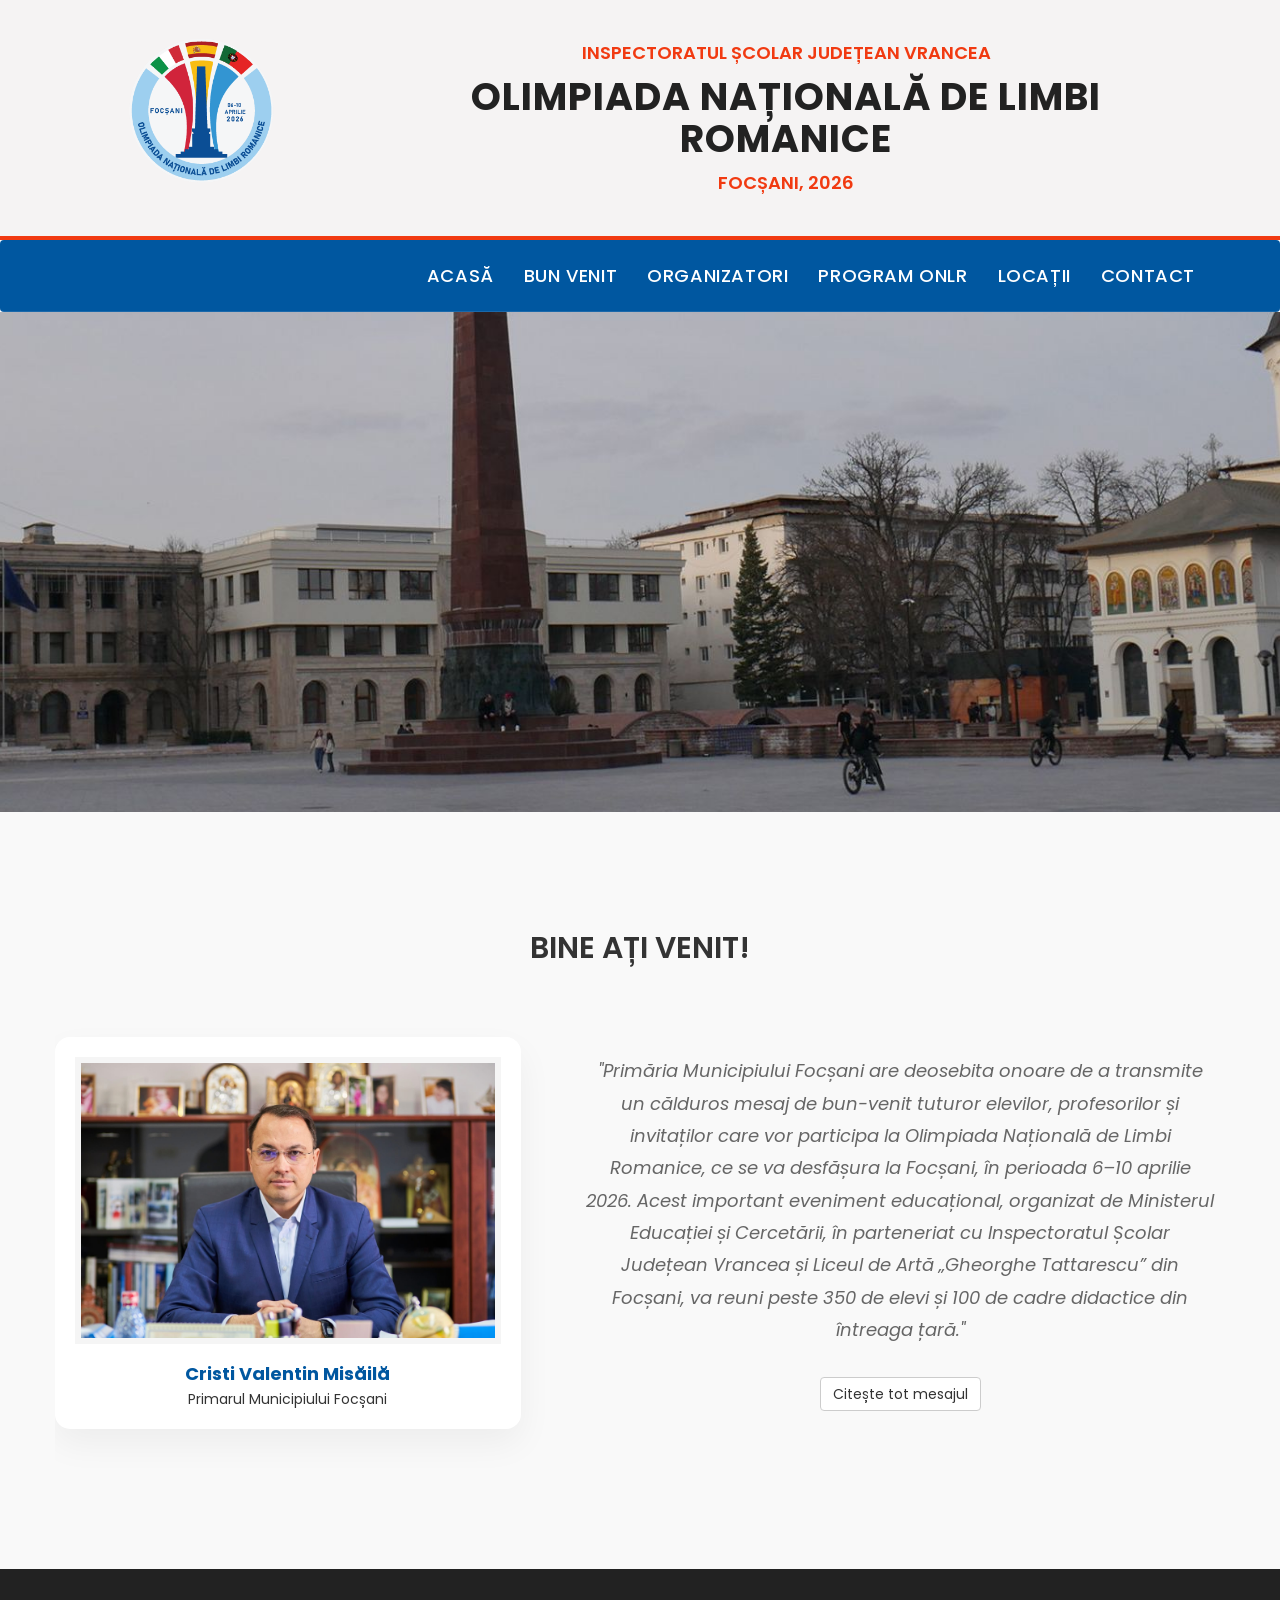
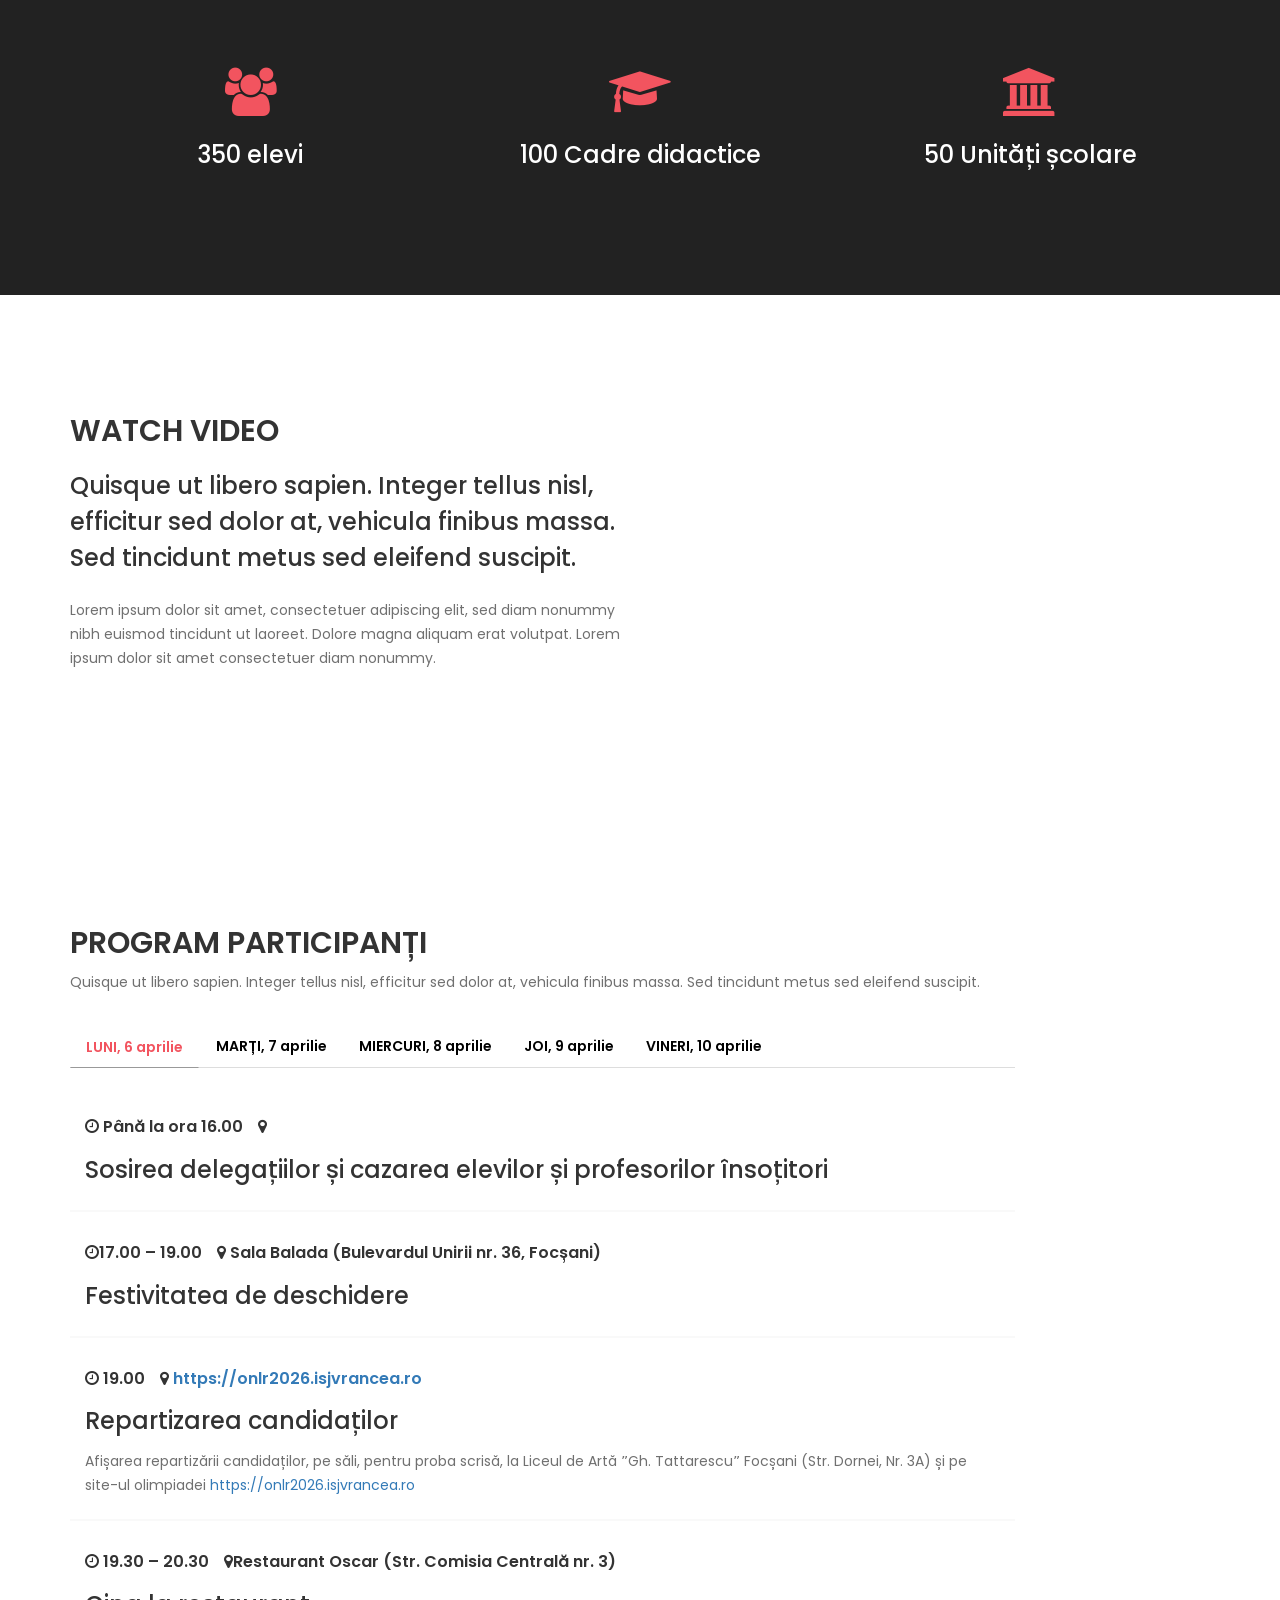
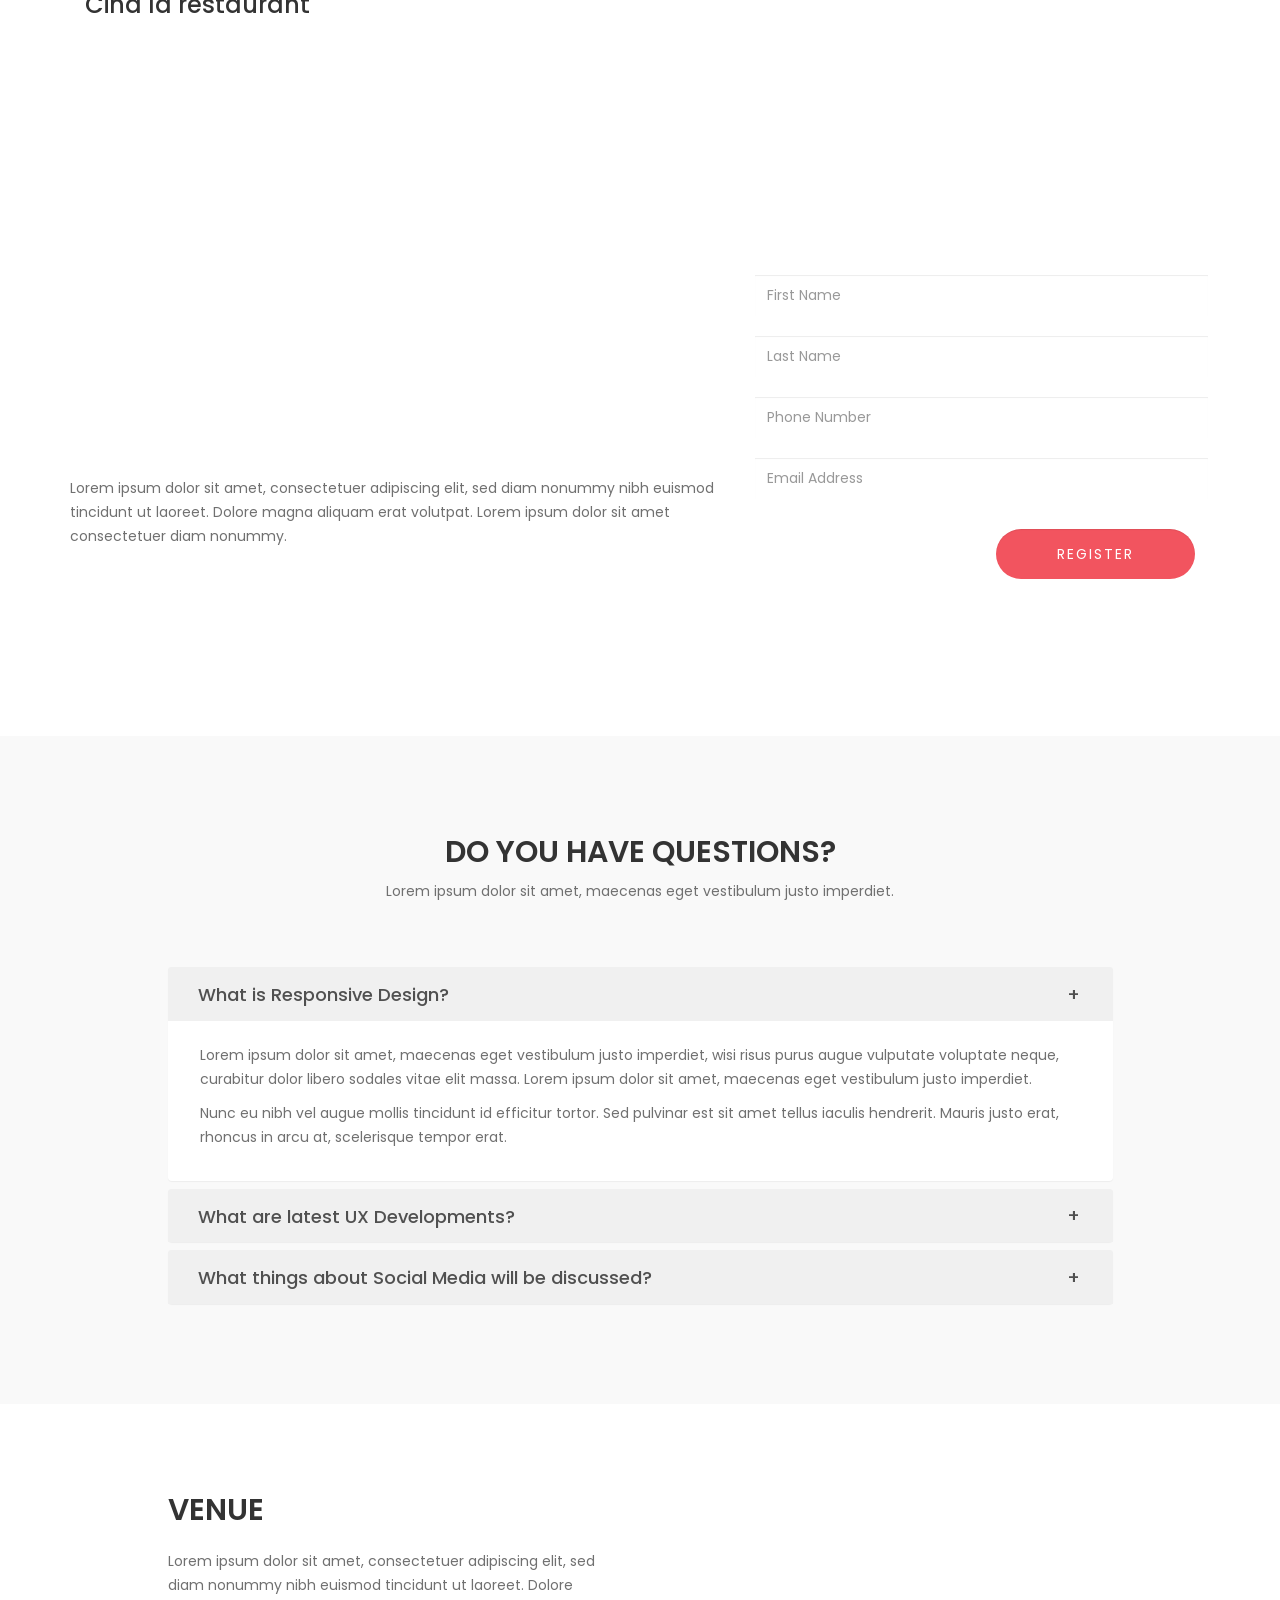
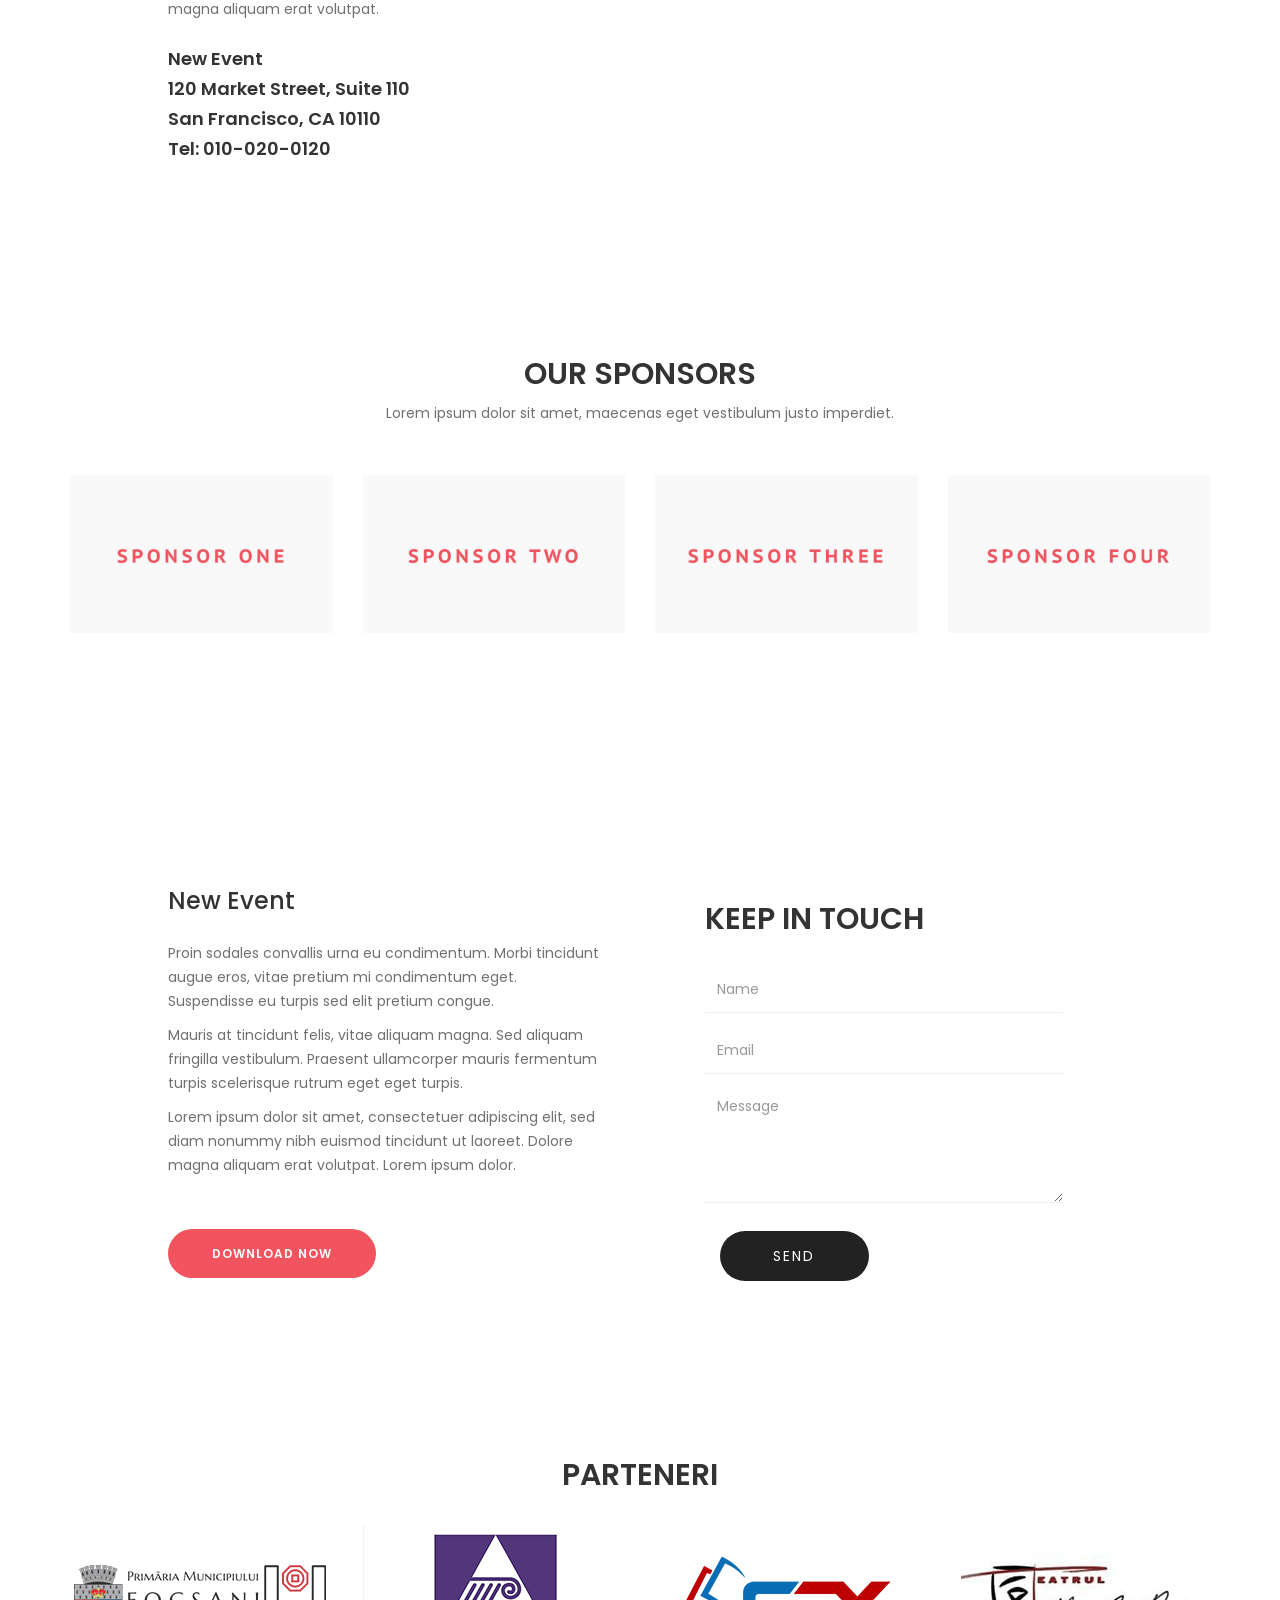
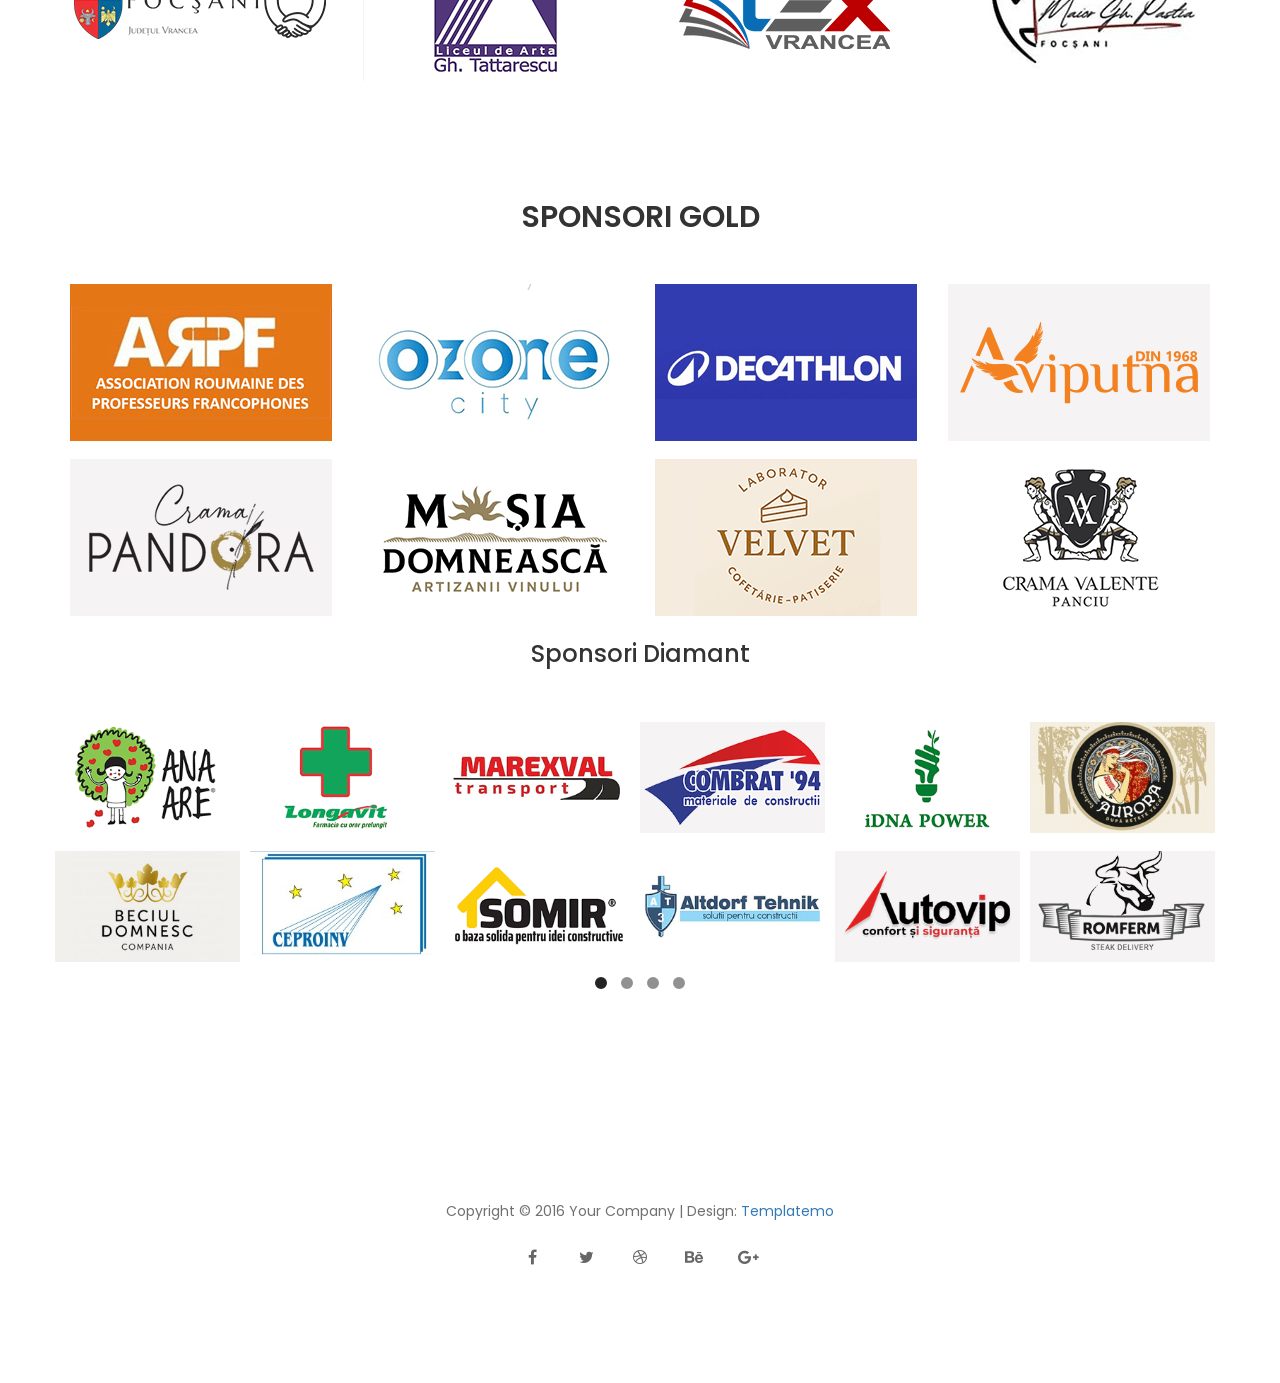
<file: index.html>
<!DOCTYPE html>
<html lang="en">
<head>
<!--
New Event
http://www.templatemo.com/tm-486-new-event
-->
<title>Olimpiada Națională de Limbi Romanice - Focșani 2026</title>
<meta name="description" content="">
<meta name="author" content="">
<meta charset="UTF-8">
<meta http-equiv="X-UA-Compatible" content="IE=Edge">
<meta name="viewport" content="width=device-width, initial-scale=1, maximum-scale=1">

<link rel="stylesheet" href="css/bootstrap.min.css">
<link rel="stylesheet" href="css/animate.css">
<link rel="stylesheet" href="css/font-awesome.min.css">
<link rel="stylesheet" href="css/owl.theme.css">
<link rel="stylesheet" href="css/owl.carousel.css">

<!-- Main css -->
<link rel="stylesheet" href="css/style.css">
<link rel="stylesheet" href="css/custom.css">

<!-- Google Font -->
<link href='https://fonts.googleapis.com/css?family=Poppins:400,500,600' rel='stylesheet' type='text/css'>

</head>
<body data-spy="scroll" data-offset="50" data-target=".navbar-collapse">

<!-- =========================
     PRE LOADER       
============================== -->
<div class="preloader">

	<div class="sk-rotating-plane"></div>

</div>


<section id="header-top">
    <div class="container">
        <div class="row display-flex-header">
            <div class="col-md-3 col-sm-4 text-center">
                <img src="images/logo-onlr2026.png" class="logo-mare" alt="Logo ONLR Vrancea 2026">
            </div>
            
            <div class="col-md-9 col-sm-8 header-text-area">
                <h3>Inspectoratul Școlar Județean Vrancea</h3>
                <h1>Olimpiada Națională de Limbi Romanice</h1>
                <h3>Focșani, 2026</h3>
            </div>
        </div>
    </div>
</section>
	

<!-- =========================
     NAVIGATION LINKS     
============================== -->
<div class="navbar custom-navbar" role="navigation">
	<div class="container">

		<!-- navbar header -->
		<div class="navbar-header">
			<button class="navbar-toggle" data-toggle="collapse" data-target=".navbar-collapse">
				<span class="icon icon-bar"></span>
				<span class="icon icon-bar"></span>
				<span class="icon icon-bar"></span>
			</button>
			<a href="#intro" class="navbar-brand"> ONLR 2026 </a>
		</div>

		<div class="collapse navbar-collapse">

<ul class="nav navbar-nav navbar-right">
    <li><a href="#intro" class="smoothScroll">Acasă</a></li>
    <li><a href="#about" class="smoothScroll">Bun venit</a></li>
    <li><a href="#speakers" class="smoothScroll">Organizatori</a></li>
    <li><a href="#program" class="smoothScroll">Program ONLR</a></li>
    <li><a href="#venue" class="smoothScroll">Locații</a></li>
    <li><a href="#contact" class="smoothScroll">Contact</a></li>
</ul>

		</div>

	</div>
</div>


<!-- =========================
    INTRO SECTION   
============================== -->
<section id="intro" class="parallax-section">
	<div class="container">
		<div class="row">
<!-- =========================
<div class="intro-content">
    <h3 class="wow bounceIn" data-wow-delay="0.3s">Inspectoratul Școlar Județean Vrancea</h3>
    <h1 class="wow fadeInUp" data-wow-delay="0.6s">Olimpiada Națională de Limbi Romanice</h1>
    <h3 class="wow fadeInUp" data-wow-delay="0.9s">Focșani, 2026</h3>
    <a href="#about" class="btn btn-lg btn-default smoothScroll wow fadeInUp" data-wow-delay="1.2s">DETALII EVENIMENT</a>
    <a href="#program" class="btn btn-lg btn-danger smoothScroll wow fadeInUp" data-wow-delay="1.4s">VEZI PROGRAMUL</a>
</div>
-->

		</div>
	</div>
</section>

<!-- =========================
    SPEAKERS SECTION   
============================== -->
<section id="speakers" class="parallax-section">
	<div class="container">
		<div class="row">

			<div class="col-md-12 col-sm-12 wow bounceIn">
				<div class="section-title">
					<h2>Bine ați venit!</h2>
				</div>
			</div>

			<!-- Testimonial Owl Carousel section
			================================================== -->
<div id="owl-speakers" class="owl-carousel">

  <div class="item">
    <div class="row display-flex-center">
      <div class="col-md-5 col-sm-12 text-center">
        <div class="speaker-card">
          <img src="images/primar-focsani.jpg" class="img-responsive speaker-img" alt="Primar">
          <div class="speaker-meta">
            <h4>Cristi Valentin Misăilă</h4>
            <span>Primarul Municipiului Focșani</span>
          </div>
        </div>
      </div>
      
      <div class="col-md-7 col-sm-12 speaker-content">        
        <p>"Primăria Municipiului Focșani are deosebita onoare de a transmite un călduros mesaj de bun-venit tuturor elevilor, profesorilor și invitaților care vor participa la Olimpiada Națională de Limbi Romanice, ce se va desfășura la Focșani, în perioada 6–10 aprilie 2026. Acest important eveniment educațional, organizat de Ministerul Educației și Cercetării, în parteneriat cu Inspectoratul Școlar Județean Vrancea și Liceul de Artă „Gheorghe Tattarescu” din Focșani, va reuni peste 350 de elevi și 100 de cadre didactice din întreaga țară."</p>
        <a href="mesaj-primar.html" class="btn btn-default section-btn">Citește tot mesajul</a>
      </div>
    </div>
  </div>

</div>

		</div>
	</div>
</section>

<!-- =========================
    DETAIL SECTION   
============================== -->
<section id="detail" class="parallax-section">
	<div class="container">
		<div class="row">

			<div class="wow fadeInLeft col-md-4 col-sm-4" data-wow-delay="0.3s">
				<i class="fa fa-users"></i>
				<h3>350 elevi</h3>				
			</div>

			<div class="wow fadeInUp col-md-4 col-sm-4" data-wow-delay="0.6s">
				<i class="fa fa-graduation-cap"></i>
				<h3>100 Cadre didactice</h3>
			</div>

			<div class="wow fadeInRight col-md-4 col-sm-4" data-wow-delay="0.9s">
				<i class="fa fa-institution"></i>
				<h3>50 Unități școlare</h3>
			</div>

		</div>
	</div>
</section>


<!-- =========================
    VIDEO SECTION   
============================== -->
<section id="video" class="parallax-section">
	<div class="container">
		<div class="row">

			<div class="wow fadeInUp col-md-6 col-sm-10" data-wow-delay="1.3s">
				<h2>Watch Video</h2>
				<h3>Quisque ut libero sapien. Integer tellus nisl, efficitur sed dolor at, vehicula finibus massa. Sed tincidunt metus sed eleifend suscipit.</h3>
				<p>Lorem ipsum dolor sit amet, consectetuer adipiscing elit, sed diam nonummy nibh euismod tincidunt ut laoreet. Dolore magna aliquam erat volutpat. Lorem ipsum dolor sit amet consectetuer diam nonummy.</p>
			</div>
			<div class="wow fadeInUp col-md-6 col-sm-10" data-wow-delay="1.6s">
				<div class="embed-responsive embed-responsive-16by9">
					<iframe class="embed-responsive-item" src="https://www.youtube.com/embed/XDPwXQjAlB0" allowfullscreen></iframe>
				</div>
			</div>

		</div>
	</div>
</section>





<!-- =========================
    PROGRAM SECTION   
============================== -->
<section id="program" class="parallax-section">
	<div class="container">
		<div class="row">

			<div class="wow fadeInUp col-md-12 col-sm-12" data-wow-delay="0.6s">
				<div class="section-title">
					<h2>Program participanți</h2>
					<p>Quisque ut libero sapien. Integer tellus nisl, efficitur sed dolor at, vehicula finibus massa. Sed tincidunt metus sed eleifend suscipit.</p>
				</div>
			</div>

			<div class="wow fadeInUp col-md-10 col-sm-10" data-wow-delay="0.9s">
				<!-- Nav tabs -->
				<ul class="nav nav-tabs" role="tablist">
					<li class="active"><a href="#lday" aria-controls="lday" role="tab" data-toggle="tab">LUNI, 6 aprilie</a></li>
					<li><a href="#mday" aria-controls="mday" role="tab" data-toggle="tab">MARȚI, 7 aprilie</a></li>
					<li><a href="#miday" aria-controls="miday" role="tab" data-toggle="tab">MIERCURI, 8 aprilie</a></li>
					<li><a href="#jday" aria-controls="jday" role="tab" data-toggle="tab">JOI, 9 aprilie</a></li>
					<li><a href="#vday" aria-controls="vday" role="tab" data-toggle="tab">VINERI, 10 aprilie</a></li>
				</ul>
				<!-- tab panes -->
				<div class="tab-content">

					<div role="tabpanel" class="tab-pane active" id="lday">

						<div class="col-md-12 col-sm-12">
							<h6>
								<span><i class="fa fa-clock-o"></i> Până la ora 16.00</span> 
								<span><i class="fa fa-map-marker"></i></span>
							</h6>
							<h3>Sosirea delegațiilor și cazarea elevilor și profesorilor însoțitori</h3>
						</div>

						<!-- program divider -->
						<div class="program-divider col-md-12 col-sm-12"></div>
						<div class="col-md-12 col-sm-12">
							<h6>
								<span><i class="fa fa-clock-o"></i>17.00 – 19.00</span> 
								<span><i class="fa fa-map-marker"></i> Sala Balada (Bulevardul Unirii nr. 36, Focșani)</span>
							</h6>
							<h3>Festivitatea de deschidere</h3>
						</div>

						<!-- program divider -->
						<div class="program-divider col-md-12 col-sm-12"></div>

						<div class="col-md-12 col-sm-12">
							<h6>
								<span><i class="fa fa-clock-o"></i> 19.00</span> 
								<span><i class="fa fa-map-marker"></i> <a href="https://onlr2026.isjvrancea.ro">https://onlr2026.isjvrancea.ro</a></span>
							</h6>
							<h3>Repartizarea candidaților</h3>
							<p>Afișarea repartizării candidaților, pe săli, pentru proba scrisă, la Liceul de Artă ˮGh. Tattarescuˮ Focșani (Str. Dornei, Nr. 3A) și pe site-ul olimpiadei <a href="https://onlr2026.isjvrancea.ro">https://onlr2026.isjvrancea.ro</a></p>
						</div>

						<!-- program divider -->
						<div class="program-divider col-md-12 col-sm-12"></div>

						<div class="col-md-12 col-sm-12">
							<h6>
								<span><i class="fa fa-clock-o"></i> 19.30 – 20.30</span> 
								<span><i class="fa fa-map-marker"></i>Restaurant Oscar (Str. Comisia Centrală nr. 3)</span>
							</h6>
							<h3>Cina la restaurant</h3>
						</div>

						
					</div>

					<div role="tabpanel" class="tab-pane" id="mday">

						<div class="col-md-12 col-sm-12">
							<h6>
								<span><i class="fa fa-clock-o"></i> 07.00 – 08.30</span> 
								<span><i class="fa fa-map-marker"></i> Spațiile de cazare</span>
							</h6>
							<h3>Micul dejun</h3>
							<p>Obs.: Elevii și profesorii însoțitori cazați la Căminul Colegiului Tehnic ˮGh. Asachiˮ Focșani vor servi micul dejun la Restaurant Oscar (Str. Comisia Centrală nr. 3).</p>
						</div>

						<!-- program divider -->
						<div class="program-divider col-md-12 col-sm-12"></div>

						<div class="col-md-12 col-sm-12">
							<h6>
								<span><i class="fa fa-clock-o"></i> 09.00 – 09.30</span> 
								<span><i class="fa fa-map-marker"></i> Liceul de Artă ˮGh. Tattarescuˮ Focșani</span>
							</h6>
							<h3>Accesul elevilor în sălile de concurs</h3>
						</div>

						<!-- program divider -->
						<div class="program-divider col-md-12 col-sm-12"></div>

						<div class="col-md-12 col-sm-12">
							<h6>
								<span><i class="fa fa-clock-o"></i> 10.00</span> 
								<span><i class="fa fa-map-marker"></i> Liceul de Artă ˮGh. Tattarescuˮ Focșani</span>
							</h6>
							<h3>PROBA SCRISĂ </h3>
						</div>
						<!-- program divider -->
						<div class="program-divider col-md-12 col-sm-12"></div>

						<div class="col-md-12 col-sm-12">
							<h6>
								<span><i class="fa fa-clock-o"></i> 13.30 – 14.30</span> 
								<span><i class="fa fa-map-marker"></i> Restaurant Oscar (Str. Comisia Centrală nr. 3)</span>
							</h6>
							<h3>Prânzul la Restaurant Oscar (Str. Comisia Centrală nr. 3)</h3>
						</div>	

						<!-- program divider -->
						<div class="program-divider col-md-12 col-sm-12"></div>

						<div class="col-md-12 col-sm-12">
							<h6>
								<span><i class="fa fa-clock-o"></i> 15.00 - 15.30</span> 
								<span><i class="fa fa-map-marker"></i>Sala Balada (Bulevardul Unirii nr. 36)</span>
							</h6>
							<h3>Moment folcloric susținut de Ansamblul Țara Vrancei</h3>
						</div>
						
						<!-- program divider -->
						<div class="program-divider col-md-12 col-sm-12"></div>

						<div class="col-md-6 col-sm-6">
							<h6>
								<span><i class="fa fa-clock-o"></i> 16.00 - 18.00</span> 
								<span><i class="fa fa-map-marker"></i>Teatrul Municipal “Maior Gh. Pastia” Focșani (strada Republicii nr. 71)</span>
							</h6>
							<h3>Varianta A: Vizionare piesă de teatru "Puterea dragostei"</h3>
						</div>
						<div class="col-md-6 col-sm-6">
							<h6>
								<span><i class="fa fa-clock-o"></i> 16.00 - 18.00</span> 
								<span><i class="fa fa-map-marker"></i>Ateneul Popular „Maior Gheorghe Pastia” Focșani (Bulevardul Unirii nr.3)</span>
							</h6>
							<h3>Varianta B: Vizionare Spectacol de păpuși ˮPăcalăˮ, susținut de elevii Liceului de Artă ˮGh. Tattarescuˮ Focșani</h3>
						</div>
						<div class="col-md-12 col-sm-12">
						<p>Obs.: Fiecare profesor însoțitor de lot va alege una din cele două variante!</p>
						</div>


						<!-- program divider -->
						<div class="program-divider col-md-12 col-sm-12"></div>

						<div class="col-md-12 col-sm-12">
							<h6>
								<span><i class="fa fa-clock-o"></i> 19.00 – 21.00</span> 
								<span><i class="fa fa-map-marker"></i>Restaurant Oscar (Str. Comisia Centrală nr. 3)</span>
							</h6>
							<h3>Cina</h3>
						</div>

						
						
					</div>

					<div role="tabpanel" class="tab-pane" id="tday">
						<!-- program speaker here -->
						<div class="col-md-2 col-sm-2">
							<img src="images/program-img7.jpg" class="img-responsive" alt="program">
						</div>
						<div class="col-md-10 col-sm-10">
							<h6>
								<span><i class="fa fa-clock-o"></i> 03.00 PM</span> 
								<span><i class="fa fa-map-marker"></i> Room 750</span>
							</h6>
							<h3>Online Shopping Business</h3>
							<h4>By Michael Walker</h4>
							<p>Aliquam faucibus lobortis dolor, id pellentesque eros pretium in. Aenean in erat ut quam aliquet commodo. Vivamus aliquam pulvinar ipsum ut sollicitudin. Suspendisse quis sollicitudin mauris.</p>
						</div>

						<!-- program divider -->
						<div class="program-divider col-md-12 col-sm-12"></div>

						<!-- program speaker here -->
						<div class="col-md-2 col-sm-2">
							<img src="images/program-img8.jpg" class="img-responsive" alt="program">
						</div>
						<div class="col-md-10 col-sm-10">
							<h6>
								<span><i class="fa fa-clock-o"></i> 05.00 PM</span> 
								<span><i class="fa fa-map-marker"></i> Room 850</span>
							</h6>
							<h3>Introduction to Mobile App</h3>
							<h4>By Cherry Stella</h4>
							<p>Nunc eu nibh vel augue mollis tincidunt id efficitur tortor. Sed pulvinar est sit amet tellus iaculis hendrerit. Mauris justo erat, rhoncus in arcu at, scelerisque tempor erat.</p>
						</div>

						<!-- program divider -->
						<div class="program-divider col-md-12 col-sm-12"></div>

						<!-- program speaker here -->
						<div class="col-md-2 col-sm-2">
							<img src="images/program-img9.jpg" class="img-responsive" alt="program">
						</div>
						<div class="col-md-10 col-sm-10">
							<h6>
								<span><i class="fa fa-clock-o"></i> 07.00 PM</span> 
								<span><i class="fa fa-map-marker"></i> Room 750</span>
							</h6>
							<h3>Bootstrap UI Design</h3>
							<h4>By John David</h4>
							<p>Lorem ipsum dolor sit amet, consectetuer adipiscing elit, sed diam nonummy nibh euismod tincidunt ut laoreet. Dolore magna aliquam erat volutpat.</p>
						</div>
					</div>

				</div>

		</div>
	</div>
</section>


<!-- =========================
   REGISTER SECTION   
============================== -->
<section id="register" class="parallax-section">
	<div class="container">
		<div class="row">

			<div class="wow fadeInUp col-md-7 col-sm-7" data-wow-delay="0.6s">
				<h2>Register Here</h2>
				<h3>Nunc eu nibh vel augue mollis tincidunt id efficitur tortor. Sed pulvinar est sit amet tellus iaculis hendrerit.</h3>
				<p>Lorem ipsum dolor sit amet, consectetuer adipiscing elit, sed diam nonummy nibh euismod tincidunt ut laoreet. Dolore magna aliquam erat volutpat. Lorem ipsum dolor sit amet consectetuer diam nonummy.</p>
			</div>

			<div class="wow fadeInUp col-md-5 col-sm-5" data-wow-delay="1s">
				<form action="#" method="post">
					<input name="firstname" type="text" class="form-control" id="firstname" placeholder="First Name">
					<input name="lastname" type="text" class="form-control" id="lastname" placeholder="Last Name">
					<input name="phone" type="telephone" class="form-control" id="phone" placeholder="Phone Number">
					<input name="email" type="email" class="form-control" id="email" placeholder="Email Address">
					<div class="col-md-offset-6 col-md-6 col-sm-offset-1 col-sm-10">
						<input name="submit" type="submit" class="form-control" id="submit" value="REGISTER">
					</div>
				</form>
			</div>

			<div class="col-md-1"></div>

		</div>
	</div>
</section>


<!-- =========================
    FAQ SECTION   
============================== -->
<section id="faq" class="parallax-section">
	<div class="container">
		<div class="row">

			<!-- Section title
			================================================== -->
			<div class="wow bounceIn col-md-offset-2 col-md-8 col-sm-offset-1 col-sm-10 text-center">
				<div class="section-title">
					<h2>Do you have Questions?</h2>
					<p>Lorem ipsum dolor sit amet, maecenas eget vestibulum justo imperdiet.</p>
				</div>
			</div>

			<div class="wow fadeInUp col-md-offset-1 col-md-10 col-sm-offset-1 col-sm-10" data-wow-delay="0.9s">
				<div class="panel-group" id="accordion" role="tablist" aria-multiselectable="true">

  					<div class="panel panel-default">
   						<div class="panel-heading" role="tab" id="headingOne">
      						<h4 class="panel-title">
        						<a class="collapsed" data-toggle="collapse" data-parent="#accordion" href="#collapseOne" aria-expanded="false" aria-controls="collapseOne">
          							 What is Responsive Design?
        						</a>
      						</h4>
    					</div>
   						<div id="collapseOne" class="panel-collapse collapse in" role="tabpanel" aria-labelledby="headingOne">
      						<div class="panel-body">
        						<p>Lorem ipsum dolor sit amet, maecenas eget vestibulum justo imperdiet, wisi risus purus augue vulputate voluptate neque, curabitur dolor libero sodales vitae elit massa. Lorem ipsum dolor sit amet, maecenas eget vestibulum justo imperdiet.</p>
								<p>Nunc eu nibh vel augue mollis tincidunt id efficitur tortor. Sed pulvinar est sit amet tellus iaculis hendrerit. Mauris justo erat, rhoncus in arcu at, scelerisque tempor erat.</p>
      						</div>
   						 </div>
 					</div>

    				<div class="panel panel-default">
   						<div class="panel-heading" role="tab" id="headingTwo">
      						<h4 class="panel-title">
        						<a class="collapsed" data-toggle="collapse" data-parent="#accordion" href="#collapseTwo" aria-expanded="false" aria-controls="collapseTwo">
          							What are latest UX Developments?
        						</a>
      						</h4>
    					</div>
   						<div id="collapseTwo" class="panel-collapse collapse" role="tabpanel" aria-labelledby="headingTwo">
      						<div class="panel-body">
                            	<p>Nunc eu nibh vel augue mollis tincidunt id efficitur tortor. Sed pulvinar est sit amet tellus iaculis hendrerit. Mauris justo erat, rhoncus in arcu at, scelerisque tempor erat.</p>
        						<p>Lorem ipsum dolor sit amet, maecenas eget vestibulum justo imperdiet, wisi risus purus augue vulputate voluptate neque, curabitur dolor libero sodales vitae elit massa. Lorem ipsum dolor sit amet, maecenas eget vestibulum justo imperdiet.</p>
      						</div>
   						 </div>
 					</div>

 					<div class="panel panel-default">
   						<div class="panel-heading" role="tab" id="headingThree">
      						<h4 class="panel-title">
        						<a class="collapsed" data-toggle="collapse" data-parent="#accordion" href="#collapseThree" aria-expanded="false" aria-controls="collapseThree">
          							What things about Social Media will be discussed?
        						</a>
      						</h4>
    					</div>
   						<div id="collapseThree" class="panel-collapse collapse" role="tabpanel" aria-labelledby="headingThree">
      						<div class="panel-body">
                            	<p>Aenean vulputate finibus justo et feugiat. Ut turpis lacus, dapibus quis justo id, porttitor tempor justo. Quisque ut libero sapien. Integer tellus nisl, efficitur sed dolor at, vehicula finibus massa.</p>
        						<p>Lorem ipsum dolor sit amet, maecenas eget vestibulum justo imperdiet, wisi risus purus augue vulputate voluptate neque, curabitur dolor libero sodales vitae elit massa. Lorem ipsum dolor sit amet, maecenas eget vestibulum justo imperdiet.</p>
      						</div>
   						 </div>
 					 </div>

 				 </div>
			</div>

		</div>
	</div>
</section>


<!-- =========================
    VENUE SECTION   
============================== -->
<section id="venue" class="parallax-section">
	<div class="container">
		<div class="row">

			<div class="wow fadeInLeft col-md-offset-1 col-md-5 col-sm-8" data-wow-delay="0.9s">
				<h2>Venue</h2>
				<p>Lorem ipsum dolor sit amet, consectetuer adipiscing elit, sed diam nonummy nibh euismod tincidunt ut laoreet. Dolore magna aliquam erat volutpat.</p>
				<h4>New Event</h4>
  				<h4>120 Market Street, Suite 110</h4>
  				<h4>San Francisco, CA 10110</h4>
				<h4>Tel: 010-020-0120</h4>		
			</div>

		</div>
	</div>
</section>


<!-- =========================
    SPONSORS SECTION   
============================== -->
<section id="sponsors" class="parallax-section">
	<div class="container">
		<div class="row">

			<div class="wow bounceIn col-md-12 col-sm-12">
				<div class="section-title">
					<h2>Our Sponsors</h2>
					<p>Lorem ipsum dolor sit amet, maecenas eget vestibulum justo imperdiet.</p>
				</div>
			</div>

			<div class="wow fadeInUp col-md-3 col-sm-6 col-xs-6" data-wow-delay="0.3s">
				<img src="images/sponsor-img1.jpg" class="img-responsive" alt="sponsors">	
			</div>

			<div class="wow fadeInUp col-md-3 col-sm-6 col-xs-6" data-wow-delay="0.6s">
				<img src="images/sponsor-img2.jpg" class="img-responsive" alt="sponsors">	
			</div>

			<div class="wow fadeInUp col-md-3 col-sm-6 col-xs-6" data-wow-delay="0.9s">
				<img src="images/sponsor-img3.jpg" class="img-responsive" alt="sponsors">	
			</div>

			<div class="wow fadeInUp col-md-3 col-sm-6 col-xs-6" data-wow-delay="1s">
				<img src="images/sponsor-img4.jpg" class="img-responsive" alt="sponsors">	
			</div>

		</div>
	</div>
</section>


<!-- =========================
    CONTACT SECTION   
============================== -->
<section id="contact" class="parallax-section">
	<div class="container">
		<div class="row">

			<div class="wow fadeInUp col-md-offset-1 col-md-5 col-sm-6" data-wow-delay="0.6s">
				<div class="contact_des">
					<h3>New Event</h3>
					<p>Proin sodales convallis urna eu condimentum. Morbi tincidunt augue eros, vitae pretium mi condimentum eget. Suspendisse eu turpis sed elit pretium congue.</p>
					<p>Mauris at tincidunt felis, vitae aliquam magna. Sed aliquam fringilla vestibulum. Praesent ullamcorper mauris fermentum turpis scelerisque rutrum eget eget turpis.</p>
					<p>Lorem ipsum dolor sit amet, consectetuer adipiscing elit, sed diam nonummy nibh euismod tincidunt ut laoreet. Dolore magna aliquam erat volutpat. Lorem ipsum dolor.</p>
					<a href="#" class="btn btn-danger">DOWNLOAD NOW</a>
				</div>
			</div>

			<div class="wow fadeInUp col-md-5 col-sm-6" data-wow-delay="0.9s">
				<div class="contact_detail">
					<div class="section-title">
						<h2>Keep in touch</h2>
					</div>
					<form action="#" method="post">
						<input name="name" type="text" class="form-control" id="name" placeholder="Name">
					  	<input name="email" type="email" class="form-control" id="email" placeholder="Email">
					  	<textarea name="message" rows="5" class="form-control" id="message" placeholder="Message"></textarea>
						<div class="col-md-6 col-sm-10">
							<input name="submit" type="submit" class="form-control" id="submit" value="SEND">
						</div>
					</form>
				</div>
			</div>

		</div>
	</div>
</section>

<!-- =========================
    PARTENERI SECTION   
============================== -->


<section id="partners" class="parallax-section">
	<div class="container">
		<div class="row">

			<div class="col-md-12 col-sm-12 wow bounceIn">
				<div class="section-title">
					<h2>Parteneri</h2>
				</div>
			</div>
			
			
			<div class="wow fadeInUp col-md-3 col-sm-6 col-xs-6" data-wow-delay="0.3s">
                <div class="sponsor-box-static">
                    <img src="images/parteneri/partener_01.png" class="img-responsive" alt="parteneri">
                </div>
            </div>	
			
			<div class="wow fadeInUp col-md-3 col-sm-6 col-xs-6" data-wow-delay="0.3s">
                <div class="sponsor-box-static">
                    <img src="images/parteneri/partener_02.png" class="img-responsive" alt="parteneri">
                </div>
            </div>	
			
			<div class="wow fadeInUp col-md-3 col-sm-6 col-xs-6" data-wow-delay="0.3s">
                <div class="sponsor-box-static">
                    <img src="images/parteneri/partener_03.png" class="img-responsive" alt="parteneri">
                </div>
            </div>	
			
			<div class="wow fadeInUp col-md-3 col-sm-6 col-xs-6" data-wow-delay="0.3s">
                <div class="sponsor-box-static">
                    <img src="images/parteneri/partener_04.png" class="img-responsive" alt="parteneri">
                </div>
            </div>
		</div>
	</div>
</section>


<!-- =========================
    SPONSORS SECTION   
============================== -->
<section id="sponsors" class="parallax-section">
    <div class="container">
        <div class="row">
            <div class="wow bounceIn col-md-12 col-sm-12">
                <div class="section-title">
                    <h2>Sponsori Gold</h2>
                </div>
            </div>

            <div class="wow fadeInUp col-md-3 col-sm-6 col-xs-6" data-wow-delay="0.3s">
                <div class="sponsor-box-static">
                    <img src="images/sponsori/sponsor_01.png" class="img-responsive" alt="sponsori">
                </div>
            </div>
            <div class="wow fadeInUp col-md-3 col-sm-6 col-xs-6" data-wow-delay="0.4s">
                <div class="sponsor-box-static">
                    <img src="images/sponsori/sponsor_02.png" class="img-responsive" alt="sponsori">
                </div>
            </div>
            <div class="wow fadeInUp col-md-3 col-sm-6 col-xs-6" data-wow-delay="0.5s">
                <div class="sponsor-box-static">
                    <img src="images/sponsori/sponsor_03.png" class="img-responsive" alt="sponsori">
                </div>
            </div>
            <div class="wow fadeInUp col-md-3 col-sm-6 col-xs-6" data-wow-delay="0.6s">
                <div class="sponsor-box-static">
                    <img src="images/sponsori/sponsor_04.png" class="img-responsive" alt="sponsori">
                </div>
            </div>

            <div class="wow fadeInUp col-md-3 col-sm-6 col-xs-6" data-wow-delay="0.7s">
                <div class="sponsor-box-static">
                    <img src="images/sponsori/sponsor_05.png" class="img-responsive" alt="sponsori">
                </div>
            </div>
            <div class="wow fadeInUp col-md-3 col-sm-6 col-xs-6" data-wow-delay="0.8s">
                <div class="sponsor-box-static">
                    <img src="images/sponsori/sponsor_06.png" class="img-responsive" alt="sponsori">
                </div>
            </div>
            <div class="wow fadeInUp col-md-3 col-sm-6 col-xs-6" data-wow-delay="0.9s">
                <div class="sponsor-box-static">
                    <img src="images/sponsori/sponsor_07.png" class="img-responsive" alt="sponsori">
                </div>
            </div>
            <div class="wow fadeInUp col-md-3 col-sm-6 col-xs-6" data-wow-delay="1.0s">
                <div class="sponsor-box-static">
                    <img src="images/sponsori/sponsor_08.png" class="img-responsive" alt="sponsori">
                </div>
            </div>
        </div>

        <div class="row">
            <div class="col-md-12 col-sm-12">
                <div class="section-title">
                    <h3>Sponsori Diamant</h3>
                </div>
            </div>
            
            <div id="owl-sponsori" class="owl-carousel">


<div class="item">
    <div class="sponsor-box-carousel">
        <img src="images/sponsori/sponsor_09.png" class="img-responsive" alt="sponsori">
    </div>
    <div class="sponsor-box-carousel">
        <img src="images/sponsori/sponsor_15.png" class="img-responsive" alt="sponsori">
    </div>
</div>
<div class="item">
    <div class="sponsor-box-carousel">
        <img src="images/sponsori/sponsor_10.png" class="img-responsive" alt="sponsori">
    </div>
    <div class="sponsor-box-carousel">
        <img src="images/sponsori/sponsor_16.png" class="img-responsive" alt="sponsori">
    </div>
</div>
<div class="item">
    <div class="sponsor-box-carousel">
        <img src="images/sponsori/sponsor_11.png" class="img-responsive" alt="sponsori">
    </div>
    <div class="sponsor-box-carousel">
        <img src="images/sponsori/sponsor_17.png" class="img-responsive" alt="sponsori">
    </div>
</div>
<div class="item">
    <div class="sponsor-box-carousel">
        <img src="images/sponsori/sponsor_12.png" class="img-responsive" alt="sponsori">
    </div>
    <div class="sponsor-box-carousel">
        <img src="images/sponsori/sponsor_18.png" class="img-responsive" alt="sponsori">
    </div>
</div>
<div class="item">
    <div class="sponsor-box-carousel">
        <img src="images/sponsori/sponsor_13.png" class="img-responsive" alt="sponsori">
    </div>
    <div class="sponsor-box-carousel">
        <img src="images/sponsori/sponsor_19.png" class="img-responsive" alt="sponsori">
    </div>
</div>
<div class="item">
    <div class="sponsor-box-carousel">
        <img src="images/sponsori/sponsor_14.png" class="img-responsive" alt="sponsori">
    </div>
    <div class="sponsor-box-carousel">
        <img src="images/sponsori/sponsor_20.png" class="img-responsive" alt="sponsori">
    </div>
</div>

<div class="item">
    <div class="sponsor-box-carousel">
        <img src="images/sponsori/sponsor_21.png" class="img-responsive" alt="sponsori">
    </div>
    <div class="sponsor-box-carousel">
        <img src="images/sponsori/sponsor_27.png" class="img-responsive" alt="sponsori">
    </div>
</div>
<div class="item">
    <div class="sponsor-box-carousel">
        <img src="images/sponsori/sponsor_22.png" class="img-responsive" alt="sponsori">
    </div>
    <div class="sponsor-box-carousel">
        <img src="images/sponsori/sponsor_28.png" class="img-responsive" alt="sponsori">
    </div>
</div>
<div class="item">
    <div class="sponsor-box-carousel">
        <img src="images/sponsori/sponsor_23.png" class="img-responsive" alt="sponsori">
    </div>
    <div class="sponsor-box-carousel">
        <img src="images/sponsori/sponsor_29.png" class="img-responsive" alt="sponsori">
    </div>
</div>
<div class="item">
    <div class="sponsor-box-carousel">
        <img src="images/sponsori/sponsor_24.png" class="img-responsive" alt="sponsori">
    </div>
    <div class="sponsor-box-carousel">
        <img src="images/sponsori/sponsor_30.png" class="img-responsive" alt="sponsori">
    </div>
</div>
<div class="item">
    <div class="sponsor-box-carousel">
        <img src="images/sponsori/sponsor_25.png" class="img-responsive" alt="sponsori">
    </div>
    <div class="sponsor-box-carousel">
        <img src="images/sponsori/sponsor_31.png" class="img-responsive" alt="sponsori">
    </div>
</div>
<div class="item">
    <div class="sponsor-box-carousel">
        <img src="images/sponsori/sponsor_26.png" class="img-responsive" alt="sponsori">
    </div>
    <div class="sponsor-box-carousel">
        <img src="images/sponsori/sponsor_32.png" class="img-responsive" alt="sponsori">
    </div>
</div>

<div class="item">
    <div class="sponsor-box-carousel">
        <img src="images/sponsori/sponsor_33.png" class="img-responsive" alt="sponsori">
    </div>
    <div class="sponsor-box-carousel">
        <img src="images/sponsori/sponsor_39.png" class="img-responsive" alt="sponsori">
    </div>
</div>
<div class="item">
    <div class="sponsor-box-carousel">
        <img src="images/sponsori/sponsor_34.png" class="img-responsive" alt="sponsori">
    </div>
    <div class="sponsor-box-carousel">
        <img src="images/sponsori/sponsor_40.png" class="img-responsive" alt="sponsori">
    </div>
</div>
<div class="item">
    <div class="sponsor-box-carousel">
        <img src="images/sponsori/sponsor_35.png" class="img-responsive" alt="sponsori">
    </div>
    <div class="sponsor-box-carousel">
        <img src="images/sponsori/sponsor_41.png" class="img-responsive" alt="sponsori">
    </div>
</div>
<div class="item">
    <div class="sponsor-box-carousel">
        <img src="images/sponsori/sponsor_36.png" class="img-responsive" alt="sponsori">
    </div>
    <div class="sponsor-box-carousel">
        <img src="images/sponsori/sponsor_42.png" class="img-responsive" alt="sponsori">
    </div>
</div>
<div class="item">
    <div class="sponsor-box-carousel">
        <img src="images/sponsori/sponsor_37.png" class="img-responsive" alt="sponsori">
    </div>
    <div class="sponsor-box-carousel">
        <img src="images/sponsori/sponsor_43.png" class="img-responsive" alt="sponsori">
    </div>
</div>
<div class="item">
    <div class="sponsor-box-carousel">
        <img src="images/sponsori/sponsor_38.png" class="img-responsive" alt="sponsori">
    </div>
    <div class="sponsor-box-carousel">
        <img src="images/sponsori/sponsor_44.png" class="img-responsive" alt="sponsori">
    </div>
</div>

<div class="item">
    <div class="sponsor-box-carousel">
        <img src="images/sponsori/sponsor_45.png" class="img-responsive" alt="sponsori">
    </div>
    <div class="sponsor-box-carousel">
        <img src="images/sponsori/sponsor_51.png" class="img-responsive" alt="sponsori">
    </div>
</div>
<div class="item">
    <div class="sponsor-box-carousel">
        <img src="images/sponsori/sponsor_46.png" class="img-responsive" alt="sponsori">
    </div>
    <div class="sponsor-box-carousel">
        <img src="images/sponsori/sponsor_47.png" class="img-responsive" alt="sponsori">
    </div>
</div>
<div class="item">
    <div class="sponsor-box-carousel">
        <img src="images/sponsori/sponsor_48.png" class="img-responsive" alt="sponsori">
    </div>
    <div class="sponsor-box-carousel">
        <img src="images/sponsori/sponsor_49.png" class="img-responsive" alt="sponsori">
    </div>
</div>
<div class="item">
    <div class="sponsor-box-carousel">
        <img src="images/sponsori/sponsor_50.png" class="img-responsive" alt="sponsori">
    </div>
</div>



                </div>
        </div>
    </div>
</section>




<!-- =========================
    FOOTER SECTION   
============================== -->
<footer>
	<div class="container">
		<div class="row">

			<div class="col-md-12 col-sm-12">
				<p class="wow fadeInUp" data-wow-delay="0.6s">Copyright &copy; 2016 Your Company 
                    
                    | Design: <a rel="nofollow" href="http://www.templatemo.com/page/1" target="_parent">Templatemo</a></p>

				<ul class="social-icon">
					<li><a href="#" class="fa fa-facebook wow fadeInUp" data-wow-delay="1s"></a></li>
					<li><a href="#" class="fa fa-twitter wow fadeInUp" data-wow-delay="1.3s"></a></li>
					<li><a href="#" class="fa fa-dribbble wow fadeInUp" data-wow-delay="1.6s"></a></li>
					<li><a href="#" class="fa fa-behance wow fadeInUp" data-wow-delay="1.9s"></a></li>
					<li><a href="#" class="fa fa-google-plus wow fadeInUp" data-wow-delay="2s"></a></li>
				</ul>

			</div>
			
		</div>
	</div>
</footer>


<!-- Back top -->
<a href="#back-top" class="go-top"><i class="fa fa-angle-up"></i></a>


<!-- =========================
     SCRIPTS   
============================== -->
<script src="js/jquery.js"></script>
<script src="js/bootstrap.min.js"></script>
<script src="js/jquery.parallax.js"></script>
<script src="js/owl.carousel.min.js"></script>
<script src="js/smoothscroll.js"></script>
<script src="js/wow.min.js"></script>
<script src="js/custom.js"></script>

</body>

</html>
</file>
<file: css/style.css>
/*

New Event

http://www.templatemo.com/tm-486-new-event

*/

body {
		background: #ffffff;
    font-family: 'Poppins', sans-serif;
    font-style: normal;
		font-weight: 400;
}


/*---------------------------------------
    Typorgraphy              
-----------------------------------------*/
h1,h2,h3,h4,h5,h6 {
  font-weight: 600;
}

h3,h5 {
  font-weight: 500;
}

h1 {
    font-size: 40px;
    letter-spacing: 2px;
}

h2 {
  font-size: 30px;
  text-transform: uppercase;
}

h3 {
  line-height: 36px;
}

h5 {
    letter-spacing: 1px;
    padding-top: 10px;
}

p {
    color: #707070;
    font-size: 14px;
    line-height: 24px;
}

a {
  text-decoration: none !important;
  outline: none;
}


/*---------------------------------------
    General               
-----------------------------------------*/
.section-title {
  margin-bottom: 32px;
}

#overview,
#register {
  padding-top: 14rem;
  padding-bottom: 14rem;
}

#detail, #video,
#speakers, 
#program,
#sponsors, 
#contact, footer {
    padding-top: 10rem;
    padding-bottom: 10rem;
}

#detail,
#speakers, #sponsors,
footer {
  text-align: center;
}

#overview h3,
#detail h3, #video h3,
#register h3,
#venue h3,
#contact h3 {
    padding-bottom: 12px;
}

#intro .btn,
#contact .btn {
    background: transparent;
    border: 2px solid #ffffff;
    border-radius: 0px;
    color: #ffffff;
    font-weight: 600;
    letter-spacing: 1px;
    font-size: 12px;
    padding: 14px 42px;
    margin-top: 42px;
    margin-right: 12px;
    -webkit-transition: all 0.4s ease-in-out;
    transition: all 0.4s ease-in-out;
}

#intro .btn-danger,
#contact .btn-danger {
    background: #f2545f;
    border-color: transparent;
}

#contact .btn {
  border-radius: 100px;
}

#intro .btn-danger:hover {
  background: transparent;
  border-color: #ffffff;
  color: #ffffff;
}

#contact .btn-danger:hover {
  background: #222;
}

#intro .btn-default:hover {
    background: #ffffff;
    color: #333333;
    border-color: transparent;
}

.parallax-section {
  background-attachment: fixed !important;
  background-size: cover !important;
}



/*---------------------------------------
    Preloader section              
-----------------------------------------*/
.preloader {
  position: fixed;
  top: 0;
  left: 0;
  width: 100%;
  height: 100%;
  z-index: 99999;
  display: flex;
  flex-flow: row nowrap;
  justify-content: center;
  align-items: center;
  background: none repeat scroll 0 0 #ffffff;
}

.sk-rotating-plane {
  width: 50px;
  height: 50px;
  background-color: #222;
  -webkit-animation: sk-rotatePlane 1.2s infinite ease-in-out;
          animation: sk-rotatePlane 1.2s infinite ease-in-out; }

@-webkit-keyframes sk-rotatePlane {
  0% {
    -webkit-transform: perspective(120px) rotateX(0deg) rotateY(0deg);
            transform: perspective(120px) rotateX(0deg) rotateY(0deg); }
  50% {
    -webkit-transform: perspective(120px) rotateX(-180.1deg) rotateY(0deg);
            transform: perspective(120px) rotateX(-180.1deg) rotateY(0deg); }
  100% {
    -webkit-transform: perspective(120px) rotateX(-180deg) rotateY(-179.9deg);
            transform: perspective(120px) rotateX(-180deg) rotateY(-179.9deg); } }

@keyframes sk-rotatePlane {
  0% {
    -webkit-transform: perspective(120px) rotateX(0deg) rotateY(0deg);
            transform: perspective(120px) rotateX(0deg) rotateY(0deg); }
  50% {
    -webkit-transform: perspective(120px) rotateX(-180.1deg) rotateY(0deg);
            transform: perspective(120px) rotateX(-180.1deg) rotateY(0deg); }
  100% {
    -webkit-transform: perspective(120px) rotateX(-180deg) rotateY(-179.9deg);
            transform: perspective(120px) rotateX(-180deg) rotateY(-179.9deg); } }



/*---------------------------------------
    Navigation Links section              
-----------------------------------------*/
.custom-navbar {
    margin-bottom: 0;
    background-color: #101010;
}

.custom-navbar .navbar-brand {
    color: #ffffff;
    font-weight: 600;
    font-size: 3rem;
    line-height: 40px;
}

.custom-navbar .nav li a {
    color: #ddd;
    font-size: 18px;
    font-weight: 500;
    letter-spacing: 0.6px;
    text-transform: uppercase;
    line-height: 40px;
    transition: all 0.4s ease-in-out;
}

.custom-navbar .nav li a:hover {
    background: transparent;
    color: #66ccff;
}

.custom-navbar .navbar-nav > li > a:hover,
.custom-navbar .navbar-nav > li > a:focus {
  background-color: transparent;
}

.custom-navbar .nav li.active > a {
    background-color: transparent;
    color: #66ccff;
}

.custom-navbar .navbar-toggle {
    border: none;
    padding-top: 10px;
}

.custom-navbar .navbar-toggle {
    background-color: transparent;
}

.custom-navbar .navbar-toggle .icon-bar {
    background: #ffffff;
    border-color: transparent;
}

@media(min-width:768px) {
    .custom-navbar {
        /* padding: 20px 0; */
        border-bottom: 0;
        background: 0 0; 
    }
    .custom-navbar.top-nav-collapse {
        background: #101010;
        padding: 0;
    }

}



/*---------------------------------------
    Intro section              
-----------------------------------------*/
#intro {
    background: url('../images/intro-bg.jpg') 50% 0 repeat-y fixed;
    -webkit-background-size: cover;
    background-size: cover;
    background-position: center center;
    color: #ffffff;
    display: -webkit-box;
    display: -webkit-flex;
     display: -ms-flexbox;
    display: flex;
    -webkit-box-align: center;
     -webkit-align-items: center;
      -ms-flex-align: center;
          align-items: center;
    height: 100vh;
    text-align: center;
}

#intro h3 {
  letter-spacing: 2px;
}



/*---------------------------------------
   Overview  section              
-----------------------------------------*/
#overview img {
  position: relative;
  padding-bottom: 32px;
}



/*---------------------------------------
    Detail section              
-----------------------------------------*/
#detail {
    background: #222;
    color: #ffffff;
}

#detail .fa {
  color: #f2545f;
  font-size: 48px;
}



/*---------------------------------------
    Video section              
-----------------------------------------*/
#video iframe {
  border: none;
}



/*---------------------------------------
   Speakers section              
-----------------------------------------*/
#speakers {
    background: #f9f9f9;
}

#speakers h3 {
    font-size: 18px;
    margin-bottom: 0px;
}

#speakers h6 {
  color: #666;
  margin-top: 4px;
}

#speakers img {
  width: 100%;
  max-width: 100%;
  height: auto;
}

#speakers .col-md-3 {
    display: block;
    width: 100%;
    padding-top: 30px;
    padding-bottom: 20px;
    margin-bottom: 22px;
}

#speakers .speakers-wrapper {
    background: #ffffff;
    padding-bottom: 22px;
}



/*---------------------------------------
   Program section              
-----------------------------------------*/
#program h4 {
    color: #808080;
    font-size: 12px;
}

#program h3 {
  margin-top: 16px;
}

#program .program-divider {
    border: 1px solid #f9f9f9;
    margin-top: 12px;
    margin-bottom: 22px;
}

#program span {
    padding-right: 12px;
	font-size: 16px;
}

#program img {
  border-radius: 50%;
}

.nav-tabs {
  margin-bottom: 20px;
}
.nav-tabs > li {
  float: left;
  margin-bottom: -1px;
}
.nav-tabs > li > a {
  color: #000000;
  font-weight: 600;
  margin-right: 2px;
  line-height: 1.42857143;
  border: none;
  border-radius: 0px;
}
.nav-tabs > li > a:hover {
  background-color: transparent;
}
.nav-tabs > li.active > a,
.nav-tabs > li.active > a:hover,
.nav-tabs > li.active > a:focus {
  color: #f2545f;
  cursor: default;
  background-color: transparent;
  border: 1px solid transparent;
  border-bottom-color: #999;
}
.tab-content {
  padding-top: 20px;
}



/*---------------------------------------
    Regsiter section              
-----------------------------------------*/
#register {
    background: url('../images/register-bg.jpg') 50% 0 repeat-y fixed;
    -webkit-background-size: cover;
    background-size: cover;
    background-position: center center;
    color: #ffffff;
}

#register .form-control {
  background: transparent;
  border: 2px solid #ffffff;
  border-radius: 0px;
  color: #ffffff;
  margin-bottom: 16px;
}

#register input {
  height: 45px;
}

#register input[type="submit"] {
  background: #f2545f;
  border-radius: 100px;
  border: none;
  color: #ffffff;
  letter-spacing: 2px;
  height: 50px;
  margin-top: 12px;
  transition: all 0.4s ease-in-out;
}

#register input[type="submit"]:hover {
  background: #ffffff;
  color: #222;
}



/*---------------------------------------
   Faq section              
-----------------------------------------*/
#faq {
  background: #f9f9f9;
  padding-top: 8rem;
  padding-bottom: 8rem;
}

#faq .panel-group {
  margin-top: 32px;
}

#faq .panel-group .panel {
  margin-bottom: 8px;
}

#faq .panel-default {
  border: none;
}

#faq .panel-default>.panel-heading {
  background: #f0f0f0;
  color: #505050;
}

#faq .panel-heading {
  border: none;
  padding-top: 8px;
  padding-bottom: 6px;
}

#faq .panel-default>.panel-heading+.panel-collapse>.panel-body {
  border-top: none;
  padding-top: 22px;
  padding-left: 32px;
  padding-bottom: 22px;
}

#faq .panel-heading .panel-title a[data-toggle="collapse"] {
  font-size: 18px;
  font-weight: 500;
  position: relative;
  display: block;
  width: 100%;
  height: 100%;
  padding: 10px 15px;
}

#faq .panel-heading .panel-title a[data-toggle="collapse"]::after {
  content: "-";
  display: block;
  position: absolute;
  line-height: 1;
  right: 1em;
  top: 50%;
  transform: translateY(-50%);
}

#faq .panel-heading .panel-title a[data-toggle="collapse"].collapsed::after {
  content: "+";
}



/*---------------------------------------
   Venue section              
-----------------------------------------*/
#venue {
    background: url('../images/venue-bg.jpg') 50% 0 repeat-y fixed;
    background-size: cover;
    background-position: center center;
    padding-top: 7rem;
    padding-bottom: 7rem;
}

#venue p {
  padding-top: 12px;
  padding-bottom: 18px;
}



/*---------------------------------------
   Sponsors section              
-----------------------------------------*/
#sponsors img {
  margin-top: 18px;
}



/*---------------------------------------
   Contact section              
-----------------------------------------*/
#contact {
    background: url('../images/contact-bg.jpg') 50% 0 repeat-y fixed;
    background-size: cover;
    background-position: center center;
}

#contact .contact_des {
  padding-top: 3rem;
  padding-right: 2rem;
}

#contact .contact_detail {
  background: #ffffff;
  padding: 5rem 5rem 12rem 5rem;
}

#contact .form-control {
  background: transparent;
  border: none;
  border-bottom: 1px solid #f0f0f0;
  border-radius: 0px;
  box-shadow: none;
  margin-bottom: 16px;
  transition: all 0.4s ease-in-out;
}

#contact .form-control:focus {
  border-bottom-color: #999;
}

#contact input {
  height: 45px;
}

#contact input[type="submit"] {
  background: #222;
  border-radius: 100px;
  border: none;
  color: #ffffff;
  letter-spacing: 2px;
  height: 50px;
  margin-top: 12px;
  transition: all 0.4s ease-in-out;
}

#contact input[type="submit"]:hover {
  background: #f2545f;
}



/*---------------------------------------
   Footer section              
-----------------------------------------*/
footer {
  background-attachment: fixed;
}



/* Back top */
.go-top {
  background-color: #222;
  bottom: 2em;
  right: 2em;
  color: #ffffff;
  font-size: 32px;
  display: none;
  position: fixed;
  text-decoration: none;
  width: 60px;
  height: 60px;
  line-height: 60px;
  text-align: center;
  transition: all 0.4s ease-in-out;
}

.go-top:hover {
    background: #f2545f;
    color: #ffffff;
}


/*---------------------------------------
   Social icon             
-----------------------------------------*/
.social-icon {
    position: relative;
    padding: 0;
    margin: 0;
}

.social-icon li {
    display: inline-block;
    list-style: none;
}

.social-icon li a {
    color: #666;
    border-radius: 100px;
    font-size: 16px;
    text-decoration: none;
    transition: all 0.4s ease-in-out;
    width: 50px;
    height: 50px;
    line-height: 50px;
    text-align: center;
    vertical-align: middle;
}

.social-icon li a:hover {
    background: #f2545f;
    color: #ffffff;
}



/*---------------------------------------
   Responsive styles            
-----------------------------------------*/
@media (max-width: 980px) {

  p {font-size: 13px;}

  .custom-navbar .navbar-brand {
    font-size: 2rem;
  }

  .custom-navbar .nav li a {
    font-size: 11px;
	line-height: 20px;
  }

  #intro { height: 65vh; }

  #video iframe {
    margin-top: 42px;
  }

  #contact .contact_detail {
  background: #ffffff;
  padding: 10rem 3rem 10rem 5rem;
}

}

@media (max-width: 768px) {

  .custom-navbar .navbar-brand {
    line-height: 20px;
  }

  #overview img,
  #detail .col-md-4,
  #register form {
    padding-top: 32px;
  }

  .nav-tabs > li > a {
    font-size: 13px;
  }

  #program img {
    padding-bottom: 32px;
  }

  #sponsors img {
    padding-top: 22px;
  }

  #contact .contact_detail {
    margin-top: 82px;
  }

}

@media (max-width: 760px) {

  #intro {
    height: 100vh;
  }

}
</file>
<file: css/custom.css>
/* 1. Facem bara de navigare solidă și vizibilă din start */
.navbar-default {
    background-color: #222 !important; /* Culoare închisă */
    position: fixed !important;
    top: 0;
    width: 100%;
    border-bottom: 2px solid #f13a11; /* O linie fină roșie sub meniu */
}

/* 2. Resetăm secțiunea Intro să nu mai fie tabel și să aibă spațiu sus */
#intro {
    height: auto !important;
    min-height: 500px !important;
    display: block !important; /* Foarte important: de la table la block */
    padding-top: 150px !important; /* Spațiu generos pentru a coborî sub navbar */
    padding-bottom: 100px !important;
    background-position: center center;
}

/* 3. Resetăm containerul din Intro (în template e setat ca table-cell) */
#intro .container {
    display: block !important;
    vertical-align: top !important;
}

/* 4. Ajustăm titlurile să nu fie prea mari dacă am micșorat secțiunea */
#intro h1 {
    margin-top: 20px;
    font-size: 3.5rem; /* Ajustează dimensiunea dacă e prea mare */
}

/* --- AJUSTĂRI PENTRU LOGO NAVBAR --- */

/* 1. Resetăm padding-ul containerului pentru a face loc imaginii */
.navbar-brand {
    padding: 15px !important; /* Mai puțin spațiu sus/jos */
    height: auto !important;      /* Permitem înălțimii să se adapteze */
    display: flex;                /* Folosim flexbox pentru centrare */
    align-items: center;          /* Centrează vertical imaginea */
}

/* 2. Controlăm dimensiunea imaginii */
.navbar-brand img {
    height: 50px;  /* Setează o înălțime fixă potrivită pentru meniu */
    width: auto;   /* Păstrează proporțiile originale ale logo-ului */
    /* Opțional: dacă pare prea înghesuit, mai adaugă puțin spațiu */
    /* margin-top: 5px; */
}

/* Ajustare fină pentru mobil (când meniul se restrânge) */
@media (max-width: 767px) {
    .navbar-brand img {
        height: 40px; /* Puțin mai mic pe ecranele mici */
    }
}


/* --- STILURI PENTRU HEADER TOP --- */

#header-top {
    background-color: #ffffff;
    padding: 30px 0;
    border-bottom: 4px solid #f13a11; /* Linie roșie sub header, asortată cu logo-ul */
}

/* Aliniere verticală logo și text */
.display-flex-header {
    display: flex;
    align-items: center;
    flex-wrap: wrap;
}

.logo-mare {
    max-height: 180px; /* Dimensiune generoasă pentru header */
    width: auto;
    margin-bottom: 15px;
}

/* Formatare text tip #intro */
.header-text-area h1 {
    font-size: 38px;
    font-weight: bold;
    color: #222;
    text-transform: uppercase;
    margin: 5px 0;
    letter-spacing: 1px;
}

.header-text-area h3 {
    font-size: 18px;
    color: #f13a11; /* Roșul din logo pentru contrast */
    text-transform: uppercase;
    font-weight: 600;
    margin: 0;
}

/* --- AJUSTARE NAVBAR --- */
/* Deoarece avem header sus, meniul nu mai trebuie să fie 'fixed' din start 
   sau trebuie să îi resetăm poziția dacă vrei să apară sub header */

.navbar-default {
    position: relative !important; /* Meniul va sta sub header, nu peste el */
    top: 0;
    margin-bottom: 0;
}

/* Resetăm și spațiul de la #intro deoarece navbar nu mai 'plutește' peste el */
#intro {
    padding-top: 80px !important;
}

/* Ajustări pentru mobil */
@media (max-width: 767px) {
    .header-text-area {
        text-align: center;
    }
    .header-text-area h1 {
        font-size: 24px;
    }
    .logo-mare {
        max-height: 120px;
    }
}

/* Stilul pentru meniu când devine fix */
.navbar.navbar-fixed-top {
    position: fixed;
    top: 0;
    width: 100%;
    z-index: 9999;
    background-color: #ffffff; /* Sau culoarea dorită */
    box-shadow: 0 2px 5px rgba(0,0,0,0.1);
    animation: fadeInDown 0.4s; /* Efect de apariție lină */
}

/* Prevenim suprapunerea conținutului când meniul devine fix */
.navbar-fixed-top + #intro {
    margin-top: 70px; /* Ajustează în funcție de înălțimea meniului tău */
}

@keyframes fadeInDown {
    from { opacity: 0; transform: translateY(-20px); }
    to { opacity: 1; transform: translateY(0); }
}

/* 1. Fundalul meniului în stare normală (sub antet) */
.custom-navbar {
    background-color: #0057a0; /* Albastrul din logo-ul tău */
    border-bottom: 1px solid rgba(255,255,255,0.1);
}

/* 2. Fundalul meniului când devine FIX (Sticky) la scroll */
.navbar.navbar-fixed-top {
    background-color: #0057a0 !important; /* Forțăm culoarea și pentru starea fixă */
    box-shadow: 0 4px 10px rgba(0,0,0,0.2);
}

/* 3. Schimbăm culoarea textului în ALB (pentru contrast pe fundal albastru) */
.custom-navbar .nav li a {
    color: #ffffff !important;
}

/* 4. Culoarea la hover (când treci cu mouse-ul peste link-uri) */
.custom-navbar .nav li a:hover {
    color: #f9bc28 !important; /* Galbenul din steagul tău pentru evidențiere */
}

/* 5. Culoarea link-ului activ (secțiunea în care te afli) */
.custom-navbar .nav li.active a {
    color: #f9bc28 !important;
}

/* --- VIZIBILITATE NAVBAR-HEADER (LOGO MIC) --- */

/* 1. Starea inițială: Ascundem navbar-header pe ecrane mari (Desktop) */
@media (min-width: 768px) {
    .custom-navbar .navbar-header {
        opacity: 0;
        visibility: hidden;
        transition: all 0.4s ease-in-out;
        transform: translateY(-10px); /* Opțional: un ușor efect de mișcare */
    }

    /* 2. Starea Sticky: Îl afișăm doar când meniul devine fix */
    .navbar.navbar-fixed-top .navbar-header {
        opacity: 1;
        visibility: visible;
        transform: translateY(0);
    }
}

/* 3. Ajustare pentru Mobil (sub 768px) */
/* Pe mobil trebuie să fim atenți: navbar-header conține butonul "hamburger". 
   Dacă vrei ca butonul să fie vizibil mereu (pentru a putea deschide meniul), 
   ascundem DOAR textul/logo-ul (navbar-brand) nu tot containerul. */
@media (max-width: 767px) {
    .custom-navbar .navbar-brand {
        display: none; /* Ascundem "ONLR 2026" inițial */
    }
    
    .navbar.navbar-fixed-top .navbar-brand {
        display: block; /* Îl afișăm doar când meniul e sticky */
    }
    
    /* Butonul hamburger rămâne vizibil pentru a permite navigarea */
    .custom-navbar .navbar-toggle {
        display: block;
    }
}


/* --- CENTRARE ANTET (HEADER-TOP) --- */

#header-top {
    padding: 30px 0;
    background-color: #f5f3f3; /* Culoarea de fundal stabilită anterior */
}

/* Containerul Flex pentru aliniere */
.display-flex-header {
    display: flex;
    flex-wrap: wrap;           /* Permite elementelor să treacă pe rândul următor pe mobil */
    justify-content: center;    /* Centrează coloanele orizontal pe axa principală */
    align-items: center;       /* Centrează elementele vertical */
    text-align: center;        /* Asigură centrarea textului în interiorul coloanelor */
}

/* Ajustări pentru coloane pe Desktop */
@media (min-width: 992px) {
    .display-flex-header .col-md-3,
    .display-flex-header .col-md-9 {
        float: none;           /* Eliminăm float-ul Bootstrap pentru a lăsa Flexbox să lucreze */
        display: inline-block;
    }
}

/* Stil text antet */
.header-text-area h1, 
.header-text-area h3 {
    margin: 5px 0;
    text-align: center;        /* Centrare forțată pentru titluri */
}

/* Logo mare - Centrare imagine */
.logo-mare {
    max-height: 150px;         /* Limitează înălțimea pentru a nu domina pagina */
    width: auto;
    margin: 0 auto 15px;       /* Centrează imaginea și adaugă spațiu jos pe mobil */
    display: block;
}

/* --- STILURI PENTRU SECTIUNEA WELCOME --- */

.welcome-card {
    background: rgba(255, 255, 255, 0.9); /* Fundal alb curat, usor transparent */
    padding: 40px;
    border-radius: 10px;
    text-align: center;
    box-shadow: 0 10px 30px rgba(0,0,0,0.1);
    margin-top: 20px;
    min-height: 450px; /* Asigură că ambele carduri au aceeași înălțime */
}

.author-img {
    width: 120px;
    height: 120px;
    margin: 0 auto 20px;
    border: 5px solid #0057a0; /* Contur albastru ca logo-ul */
    object-fit: cover;
}

.author-info h3 {
    margin-bottom: 5px;
    color: #0057a0;
    font-weight: 700;
}

.author-info h5 {
    color: #f9bc28; /* Galben pentru titlu oficial */
    margin-bottom: 20px;
    text-transform: uppercase;
    font-size: 14px;
}

.teaser-text {
    font-style: italic;
    line-height: 1.8;
    margin-bottom: 30px;
    color: #555;
}

.line-divider {
    width: 60px;
    height: 3px;
    background: #0057a0;
    margin: 20px auto 40px;
}

.custom-btn {
    background-color: #0057a0 !important;
    border: none;
    padding: 10px 25px;
    transition: all 0.3s;
}

.custom-btn:hover {
    background-color: #f9bc28 !important;
    transform: translateY(-3px);
}

/* --- STIL NOU OWL SPEAKERS (SINGLE VIEW) --- */

.display-flex-center {
    display: flex;
    align-items: center;
    flex-wrap: wrap;
    padding: 40px 0;
}

.speaker-card {
    padding: 20px;
    background: #fff;
    border-radius: 15px;
    box-shadow: 0 15px 35px rgba(0,0,0,0.05);
}

.speaker-img {
    /* width: 200px !important; Forțăm dimensiunea în carusel */
    height: 200px;
    margin: 0 auto 20px;
    border: 6px solid #f5f5f5;
    object-fit: cover;
}

.speaker-meta h4 {
    color: #0057a0;
    margin-bottom: 5px;
    font-weight: 700;
}

.speaker-content {
    padding-left: 50px;
}

.speaker-content h2 {
    font-weight: 800;
    margin-bottom: 20px;
    color: #333;
}

.speaker-content p {
    font-size: 18px;
    line-height: 1.8;
    font-style: italic;
    color: #666;
    margin-bottom: 30px;
}

/* Ajustare Mobil */
@media (max-width: 767px) {
    .speaker-content {
        padding-left: 15px;
        text-align: center;
        margin-top: 30px;
    }
    .display-flex-center {
        display: block; /* Dezactivăm flex-ul pe mobil pentru a curge normal */
    }
}

.owl-carousel .owl-item {
    float: left;
    padding-right: 10px;
}

#partners{text-align: center}
</file>
